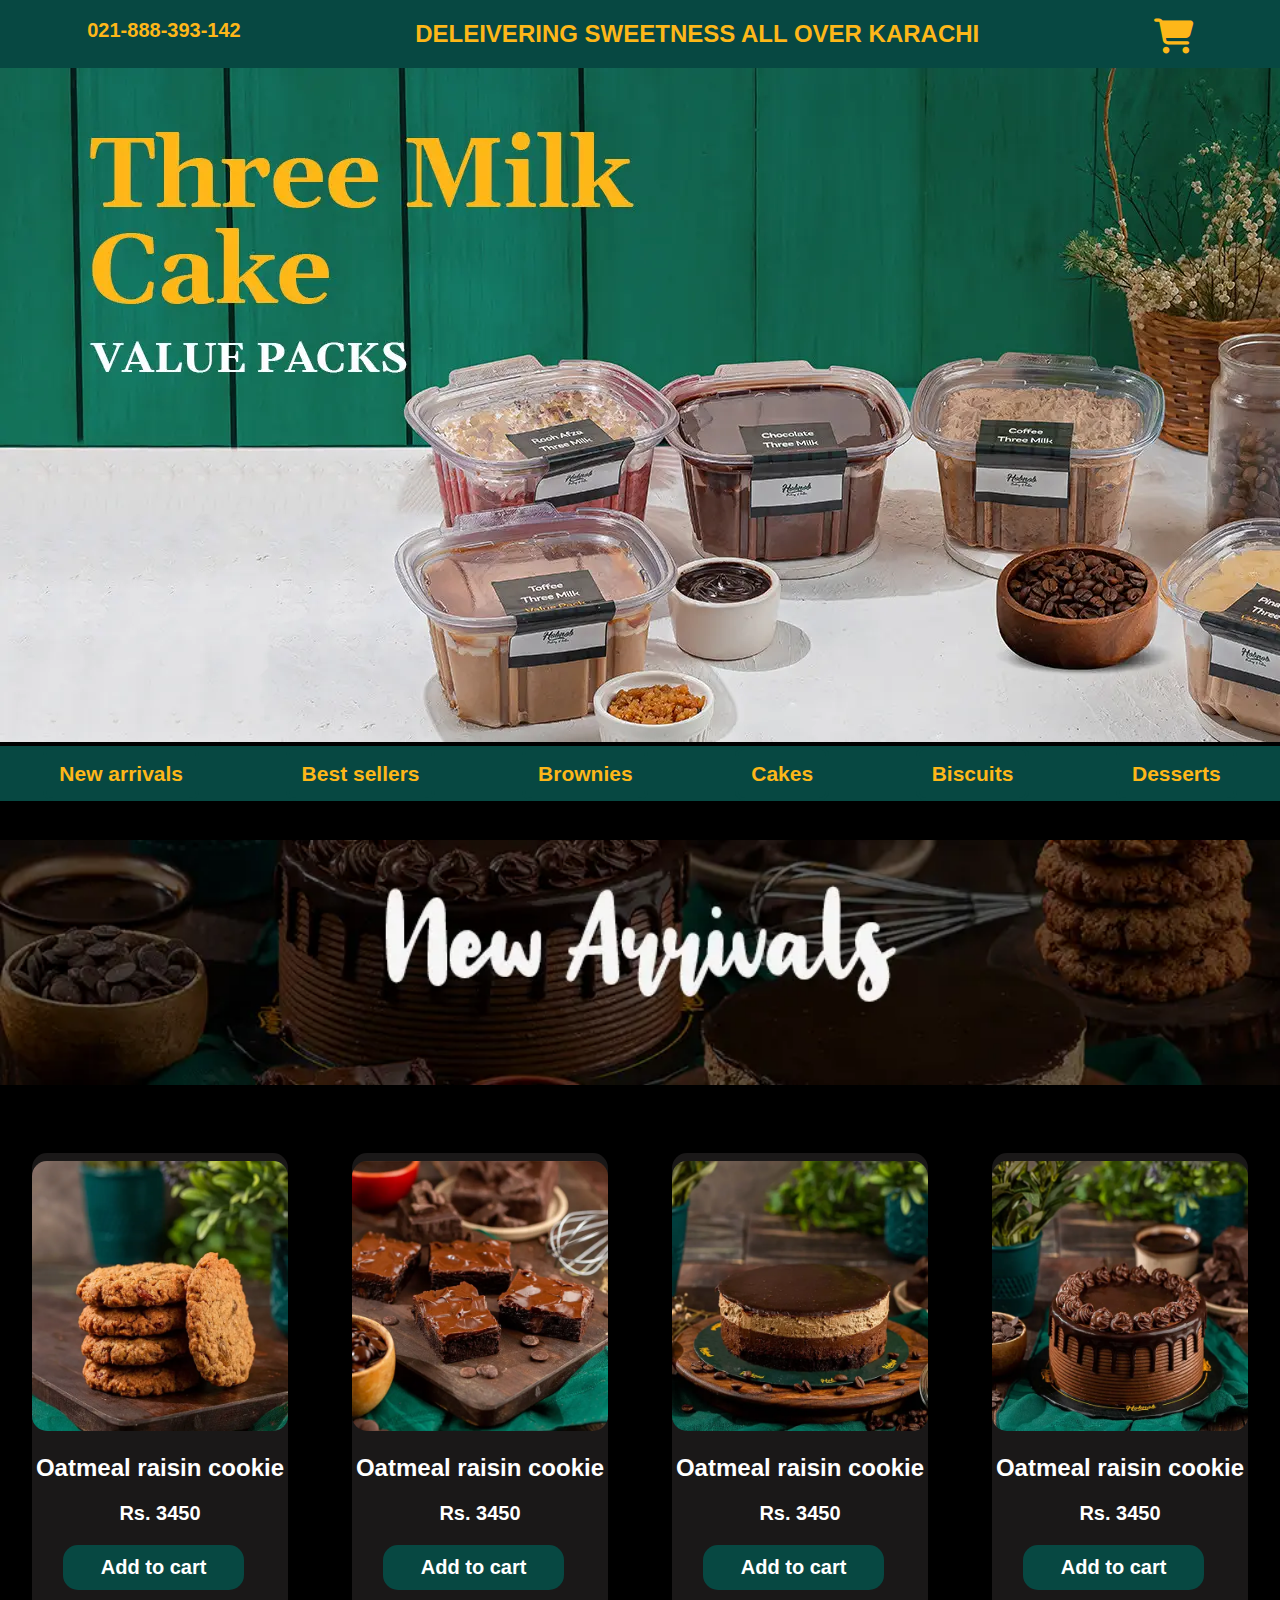
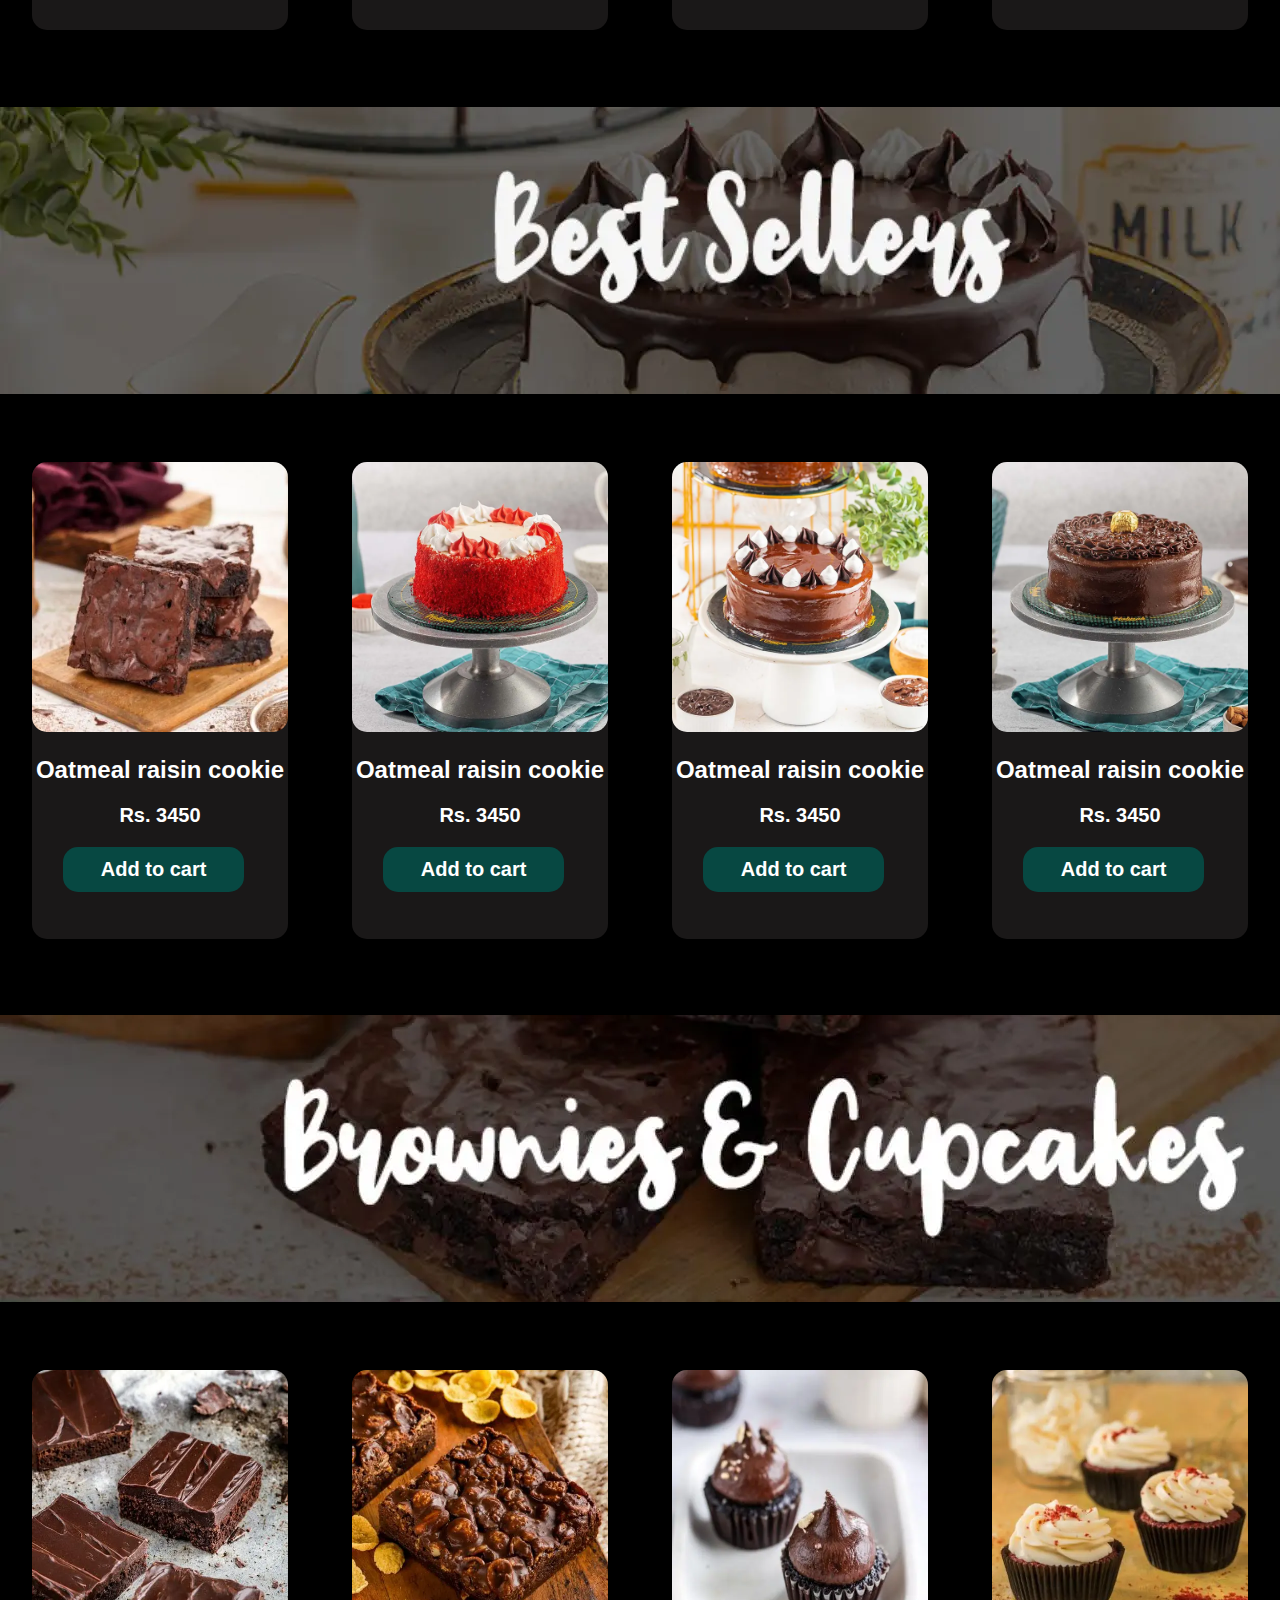
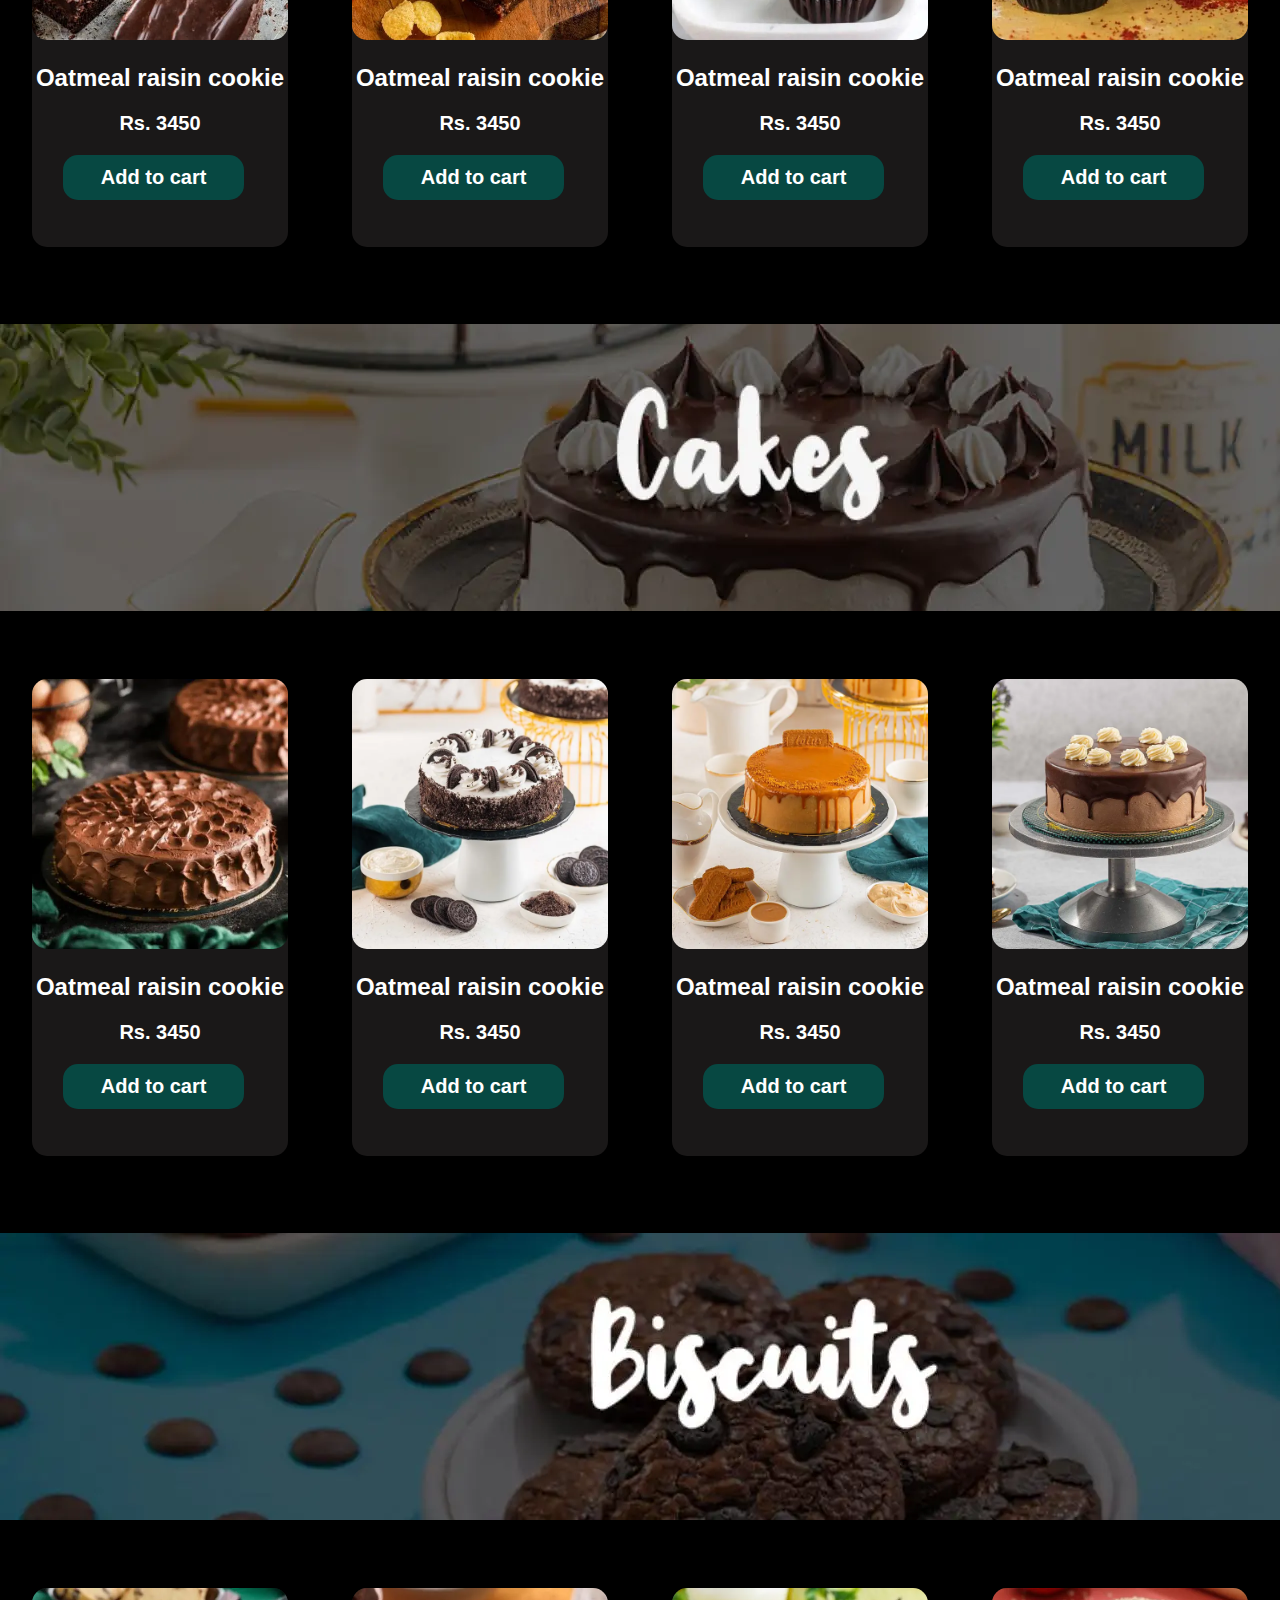
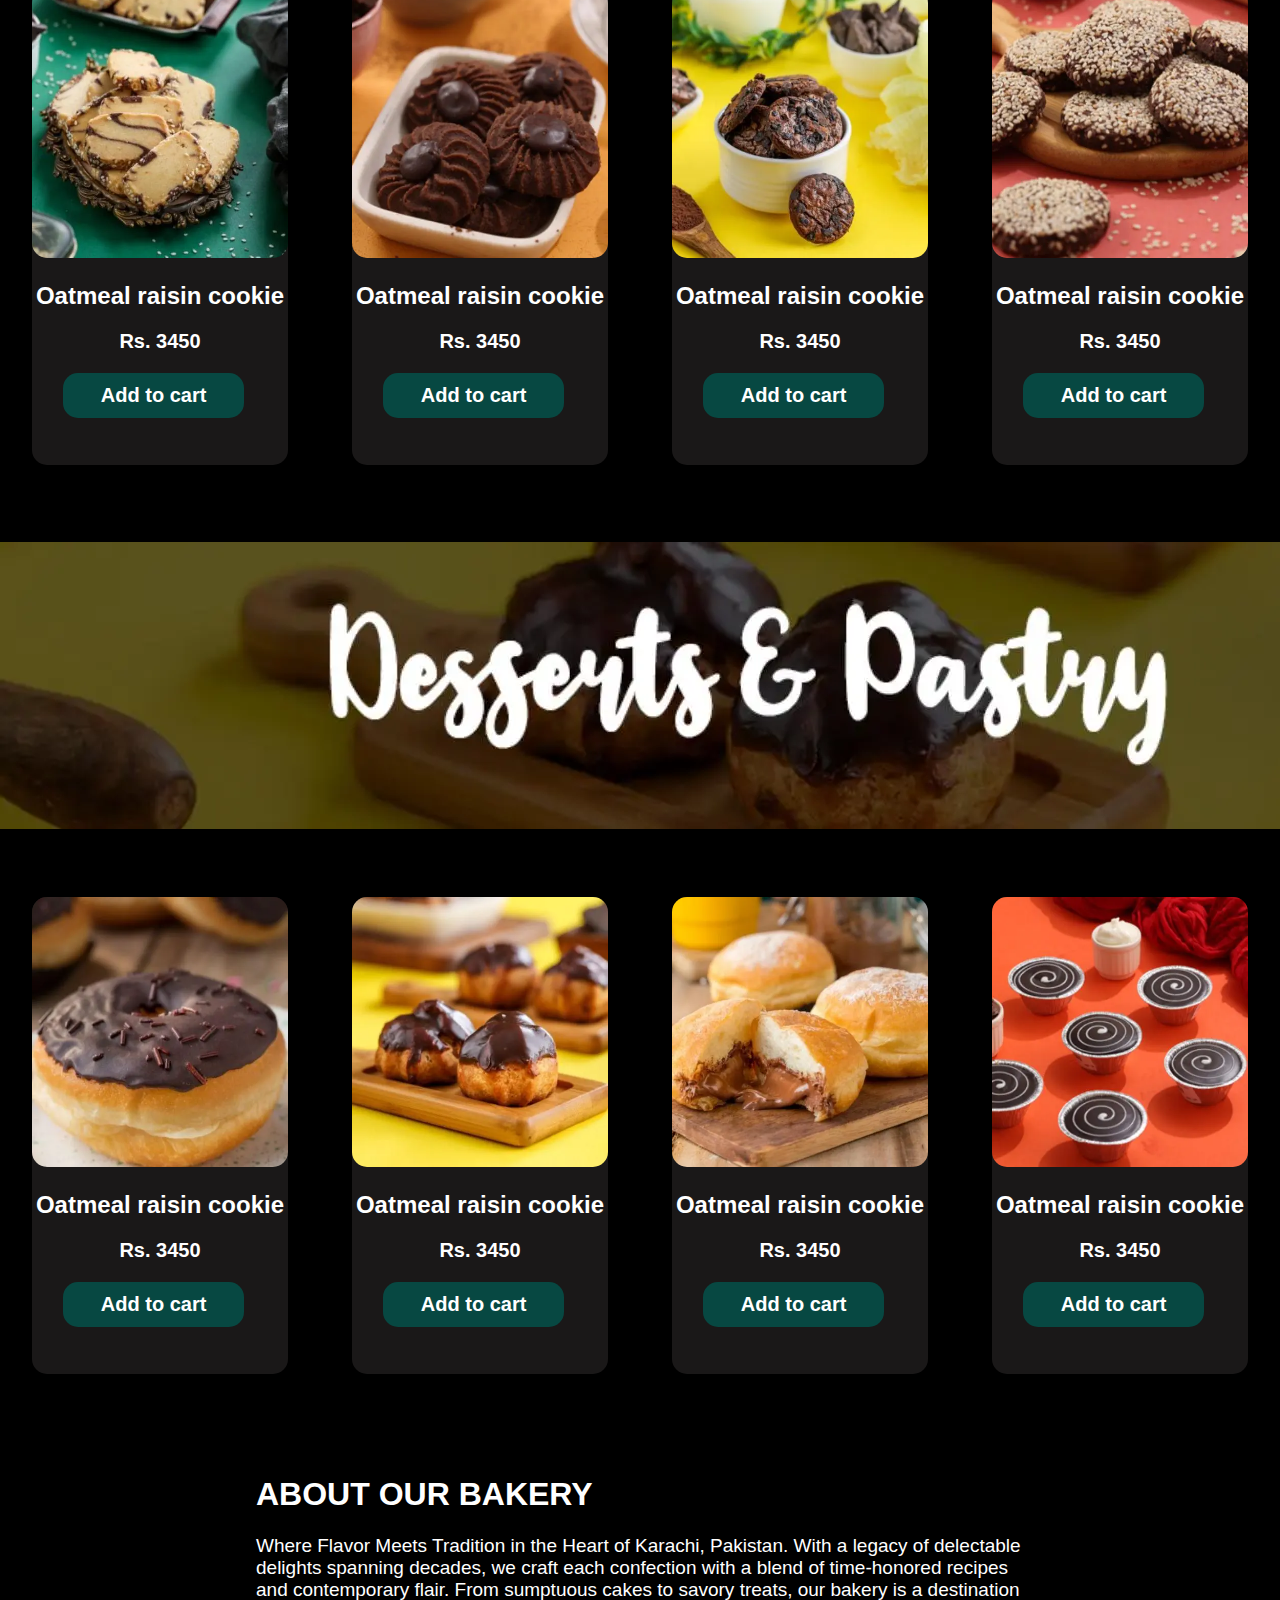
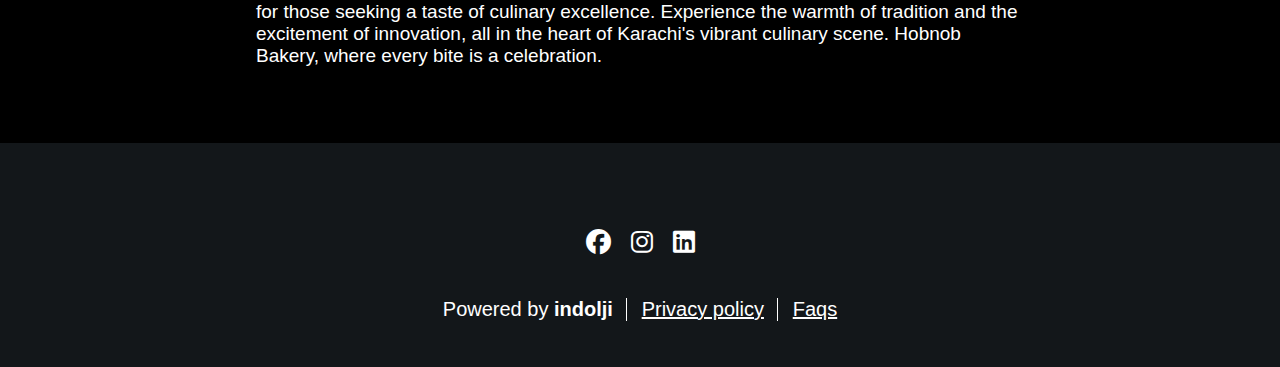
<file: dashboard.html>
<!DOCTYPE html>
<html lang="en">
<head>
    <meta charset="UTF-8">
    <meta name="viewport" content="width=device-width, initial-scale=1.0">
    <title>Document</title>
    <link rel="stylesheet" href="https://cdnjs.cloudflare.com/ajax/libs/font-awesome/6.6.0/css/all.min.css">
    <link rel="stylesheet" href="src/dashboard.css">
</head>
<body>
  <!-- <div class="side">
  <div class="shoppingcart">
    <h1>Your shopping cart</h1>
    <i class="fa-solid fa-circle-xmark"></i>
  </div>
  </div> -->

   <div class="container">
    <div class="top">
      <div class="call">021-888-393-142</div>
      <h2>DELEIVERING SWEETNESS ALL OVER KARACHI</h2>
      <i class="fa-solid fa-cart-shopping"></i>
    </div>
    <img src="src/img/main-image.webp" alt="">
    <div class="navbar">
       <a href="#new-arrivals">New arrivals</a>
      <a href="#best-sellers">Best sellers</a>
      <a href="#brownies">Brownies</a>
      <a href="#cakes">Cakes</a>
      <a href="#biscuits">Biscuits</a>
      <a href="#desserts">Desserts</a>
    </div>
    <!-- <div class="discount">
      <h2>Flat 20% off</h2>
    </div> -->
    <div id="new-arrivals" class="sec1">
  <img src="src/img/sec1.webp" alt="">
  <div class="cards">
    <div class="card1">
      <img src="src/img/best1.webp" alt="">
      <h2 style="text-align: center;">Oatmeal raisin cookie</h2>
      <p>Rs. 3450</p>
      <button>Add to cart</button>
    </div>
    <div class="card1">
      <img src="src/img/best2.webp" alt="">
      <h2 style="text-align: center;">Oatmeal raisin cookie</h2>
      <p>Rs. 3450</p>
      <button>Add to cart</button>
    </div>
    <div class="card1">
      <img src="src/img/best3.webp" alt="">
      <h2 style="text-align: center;">Oatmeal raisin cookie</h2>
      <p>Rs. 3450</p>
      <button>Add to cart</button>
    </div>
    <div class="card1">
      <img src="src/img/best4.webp" alt="">
      <h2 style="text-align: center;">Oatmeal raisin cookie</h2>
      <p>Rs. 3450</p>
      <button>Add to cart</button>
    </div>
  </div>
    </div>
  <img id="best-sellers" class="sec2" src="src/img/sec2.webp" alt="">
  <div class="cards">
    <div class="card1">
      <img src="src/img/sec2img1.webp" alt="">
      <h2 style="text-align: center;">Oatmeal raisin cookie</h2>
      <p>Rs. 3450</p>
      <button>Add to cart</button>
    </div>
    <div class="card1">
      <img src="src/img/sec2img2.webp" alt="">
      <h2 style="text-align: center;">Oatmeal raisin cookie</h2>
      <p>Rs. 3450</p>
      <button>Add to cart</button>
    </div>
    <div class="card1">
      <img src="src/img/sec2img3.webp" alt="">
      <h2 style="text-align: center;">Oatmeal raisin cookie</h2>
      <p>Rs. 3450</p>
      <button>Add to cart</button>
    </div>
    <div class="card1">
      <img src="src/img/sec2img4.webp" alt="">
      <h2 style="text-align: center;">Oatmeal raisin cookie</h2>
      <p>Rs. 3450</p>
      <button>Add to cart</button>
    </div>
  </div>
  <div id="brownies" class="sec3">
    <img src="src/img/sec3.webp" alt="">
    <div class="cards">
      <div class="card1">
        <img src="src/img/brownie1.webp" alt="">
        <h2 style="text-align: center;">Oatmeal raisin cookie</h2>
        <p>Rs. 3450</p>
        <button>Add to cart</button>
      </div>
      <div class="card1">
        <img src="src/img/brownie2.webp" alt="">
        <h2 style="text-align: center;">Oatmeal raisin cookie</h2>
        <p>Rs. 3450</p>
        <button>Add to cart</button>
      </div>
      <div class="card1">
        <img src="src/img/brownie4.webp" alt="">
        <h2 style="text-align: center;">Oatmeal raisin cookie</h2>
        <p>Rs. 3450</p>
        <button>Add to cart</button>
      </div>
      <div class="card1">
        <img src="src/img/brownie5.webp" alt="">
        <h2 style="text-align: center;">Oatmeal raisin cookie</h2>
        <p>Rs. 3450</p>
        <button>Add to cart</button>
      </div>
    </div>
  </div>
    <div id="cakes" class="sec4">
      <img src="src/img/sec4.webp" alt="">
      <div class="cards">
        <div class="card1">
          <img src="src/img/cake1.webp" alt="">
          <h2 style="text-align: center;">Oatmeal raisin cookie</h2>
          <p>Rs. 3450</p>
          <button>Add to cart</button>
        </div>
        <div class="card1">
          <img src="src/img/cake2.webp" alt="">
          <h2 style="text-align: center;">Oatmeal raisin cookie</h2>
          <p>Rs. 3450</p>
          <button>Add to cart</button>
        </div>
        <div class="card1">
          <img src="src/img/cake3.webp" alt="">
          <h2 style="text-align: center;">Oatmeal raisin cookie</h2>
          <p>Rs. 3450</p>
          <button>Add to cart</button>
        </div>
        <div class="card1">
          <img src="src/img/cake4.webp" alt="">
          <h2 style="text-align: center;">Oatmeal raisin cookie</h2>
          <p>Rs. 3450</p>
          <button>Add to cart</button>
        </div>
      </div>
    </div>
  
    <div id="biscuits" class="sec5">
      <img src="src/img/sec5.webp" alt="">
      <div class="cards">
        <div class="card1">
          <img src="src/img/cookie1.webp" alt="">
          <h2 style="text-align: center;">Oatmeal raisin cookie</h2>
          <p>Rs. 3450</p>
          <button>Add to cart</button>
        </div>
        <div class="card1">
          <img src="src/img/cookie2.webp" alt="">
          <h2 style="text-align: center;">Oatmeal raisin cookie</h2>
          <p>Rs. 3450</p>
          <button>Add to cart</button>
        </div>
        <div class="card1">
          <img src="src/img/cookie3.webp" alt="">
          <h2 style="text-align: center;">Oatmeal raisin cookie</h2>
          <p>Rs. 3450</p>
          <button>Add to cart</button>
        </div>
        <div class="card1">
          <img src="src/img/cookie4.webp" alt="">
          <h2 style="text-align: center;">Oatmeal raisin cookie</h2>
          <p>Rs. 3450</p>
          <button>Add to cart</button>
        </div>
      </div>
    </div>

    <div id="desserts" class="sec6">
      <img src="src/img/sec6.webp" alt="">
      <div class="cards">
        <div class="card1">
          <img src="src/img/sec6img1.webp" alt="">
          <h2 style="text-align: center;">Oatmeal raisin cookie</h2>
          <p>Rs. 3450</p>
          <button>Add to cart</button>
        </div>
        <div class="card1">
          <img src="src/img/sec6img2.webp" alt="">
          <h2 style="text-align: center;">Oatmeal raisin cookie</h2>
          <p>Rs. 3450</p>
          <button>Add to cart</button>
        </div>
        <div class="card1">
          <img src="src/img/sec6img3.webp" alt="">
          <h2 style="text-align: center;">Oatmeal raisin cookie</h2>
          <p>Rs. 3450</p>
          <button>Add to cart</button>
        </div>
        <div class="card1">
          <img src="src/img/sec6img4.webp" alt="">
          <h2 style="text-align: center;">Oatmeal raisin cookie</h2>
          <p>Rs. 3450</p>
          <button>Add to cart</button>
        </div>
      </div>
    </div>

    <div class="aboutus">
      <h1>ABOUT OUR BAKERY</h1>
      <p>Where Flavor Meets Tradition in the Heart of Karachi, Pakistan. With a legacy of delectable delights spanning decades, we craft each confection with a blend of time-honored recipes and contemporary flair. From sumptuous cakes to savory treats, our bakery is a destination for those seeking a taste of culinary excellence. Experience the warmth of tradition and the excitement of innovation, all in the heart of Karachi's vibrant culinary scene.
         Hobnob Bakery, where every bite is a celebration.</p>
    </div>
    <div class="footer">
      <div class="icons">
        <i class="fa-brands fa-facebook"></i>
        <i class="fa-brands fa-instagram"></i>
        <i class="fa-brands fa-linkedin"></i>
      </div>
      <div class="text">
        <p class="border">Powered by <b style="font-weight: bold;">indolji</b></p>
        <p class="border under">Privacy policy</p>
        <p class="under">Faqs</p>
      </div>

    </div>
  </div>
</body>
</html>
</file>
<file: src/dashboard.css>
body{
    background-color: black;
    margin: 0;
    padding: 0;
    font-family: "Lato", sans-serif;
    font-weight: 100;
    font-style: normal;
}
.top{
    display: flex;
    justify-content: space-around;
    color: white;
         background-color: #074842; 
         color: #fdb719;
}
.call{
    margin-top: 1.5%;
    font-size: 20px;
    font-weight: bold;
}
.fa-cart-shopping{
    font-size: 35px;
    margin-top: 1.5%;
}
.navbar{
    display: flex;
    justify-content: space-around;
    background-color: #074842;
    margin-top: 0;
}
.navbar a{
    border: 3px solid #074842;
    padding-left: 1%;
    padding-right: 1%;
    padding-top: 1%;
    padding-bottom: 1%;
    border-radius: 10px;
    font-weight: bold;
    font-size: 21px;
    text-decoration: none;
    color: #fdb719;
}
.navbar a:hover{
     background-color:  #fdb719;
     color: white;
}
.sec1 img{
    width: 100%;
    margin-top: 3%;
}
.card1{
   height: 53vh;
   width: 20%;
   /* border: 3px solid red; */
   background-color: #1a1818;
   color: white;
   border-radius: 15px;
}
.card1 img{
    width: 100%;
    height: 30vh;
    border-radius: 15px;
}
.card1 button{
    height: 5vh;
    width: 71%;
    background-color: #074842;
    color: white;
    font-size: 20px;
    font-weight: bold;
    border-radius: 15px;
    border: none;
    margin-left: 12%;
}
.card1 p{
    text-align: center;
     font-weight: bold;
      font-size: 20px;
}
.cards{
    display: flex;
    justify-content: space-around;
    margin-top: 5%;
}
.sec2,.sec3,.sec4,.sec5,.sec6{
 margin-top: 6%;
}
.card1:hover{
    border: 4px solid #074842;
}
.aboutus{
    color: white;
    width: 60%;
    margin-left: 20%;
    margin-top: 8%;
}
.aboutus p{
    font-size: 19px;
}
.footer{
    background-color: #13171a;
    margin-top: 6%;
    color: white;
    padding-top: 6%;
    padding-bottom: 2%;
}
.icons{
  display: flex;
  justify-content: center;
}
.fa-brands{
    font-size: 25px;
    margin: 10px;
}
.fa-brands:hover{
    color: #074842;
}
.text{
    display: flex;
    justify-content: center;
    font-size: 20px;
    gap: 15px;
    padding-top: 1%;
}
.border{
    border-right: 1px solid white;
    padding-right: 1%;
}
.under{
    text-decoration: underline;
}
.shoppingcart{
    background-color: palegoldenrod;
    top: 0;
    height: 99vh;
    width: 50%;
    display: flex;
    justify-content: space-between;
    border-radius: 15px;
}
.fa-circle-xmark{
    color: red;
    font-size: 40px;
    margin-top: 4%;
}
.side{
    display: flex;
    justify-content: right;
    position: absolute;
}
.container{
    position: relative;
}
</file>
